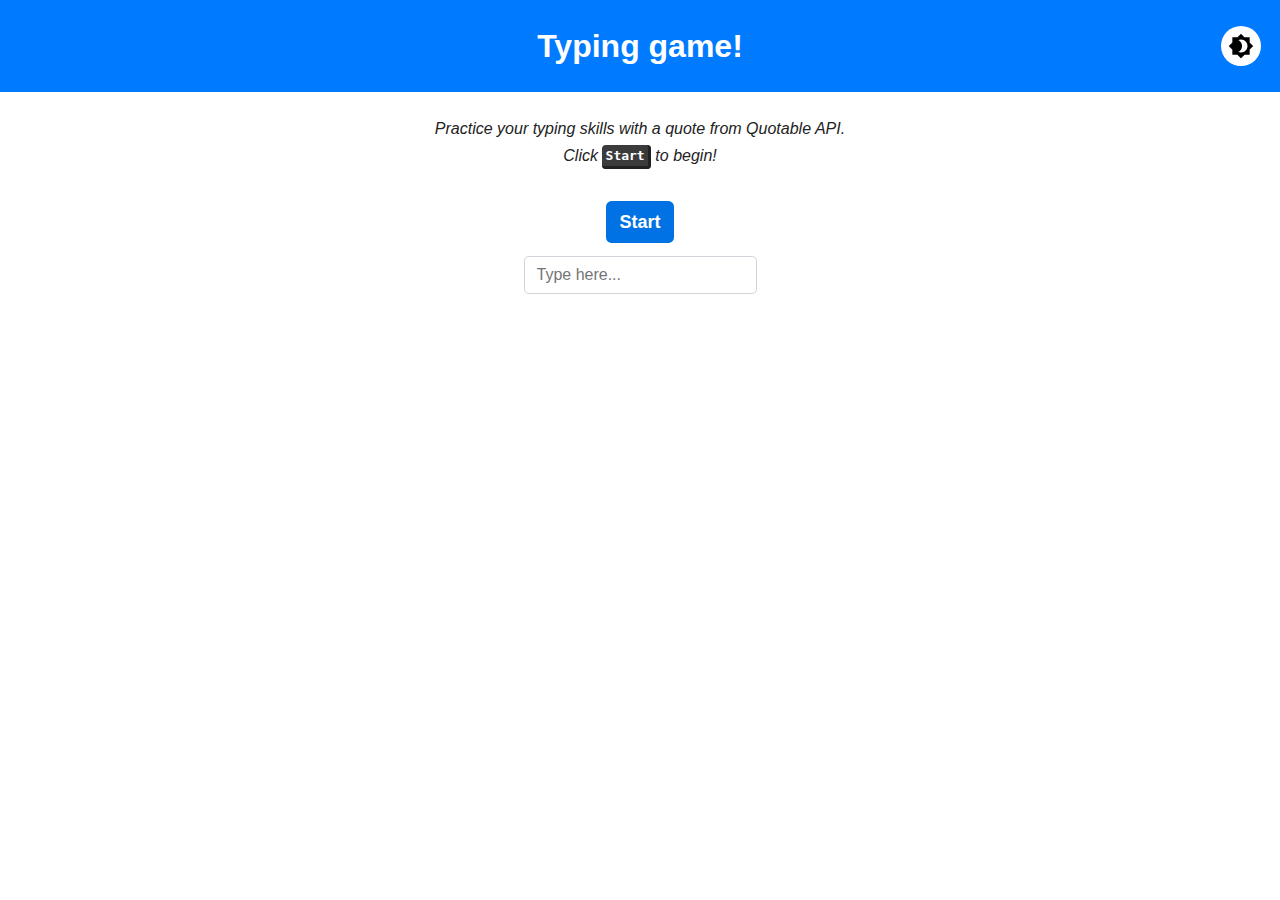
<file: index.html>
<!DOCTYPE html>

<html lang="en">
    <head>
        <meta charset="utf-8">
        <meta name="viewport" content="width=device-width, initial-scale=1.0">
        <meta name="description" content="A typing website to improve your typing skills on both Mobile and Desktop devices. Start learning today with the beautiful UI. Find out more!">
        <title>Typing game</title>
        <script src="https://code.jquery.com/jquery-3.6.0.min.js" integrity="sha256-/xUj+3OJU5yExlq6GSYGSHk7tPXikynS7ogEvDej/m4=" crossorigin="anonymous"></script>
        
        <!-- Font -->
        <link rel="preconnect" href="https://fonts.googleapis.com">
        <link rel="preconnect" href="https://fonts.gstatic.com" crossorigin>
        <link href="https://fonts.googleapis.com/css2?family=Zilla+Slab:wght@500&display=swap" rel="stylesheet">
        
        <link rel="stylesheet" href="style.css">
    </head>
    
    <body class="light-theme">
        <header class="container">
            <h1>
                Typing game!
            </h1>
            <button class="switcher" id="theme-switcher" type="button" aria-label="light or dark theme switcher">
                <svg xmlns="http://www.w3.org/2000/svg" viewBox="0 0 24 24" width="24" height="24" preserveAspectRatio="xMidYMid meet" style="width: 100%; height: 100%; transform: translate3d(0px, 0px, 0px);">
                    <defs>
                        <clipPath id="__lottie_element_182">
                            <rect width="24" height="24" x="0" y="0"></rect>
                        </clipPath>
                    </defs>
                    <g clip-path="url(#__lottie_element_182)">
                        <g transform="matrix(1.5,0,0,1.5,7,12)" opacity="1" style="display: block;">
                            <g opacity="1" transform="matrix(1,0,0,1,0,0)">
                                <path fill="#000" fill-opacity="1" d=" M0,-4 C-2.2100000381469727,-4 -1.2920000553131104,-2.2100000381469727 -1.2920000553131104,0 C-1.2920000553131104,2.2100000381469727 -2.2100000381469727,4 0,4 C2.2100000381469727,4 4,2.2100000381469727 4,0 C4,-2.2100000381469727 2.2100000381469727,-4 0,-4z"></path>
                            </g>
                        </g>
                        <g transform="matrix(-1,0,0,-1,12,12)" opacity="1" style="display: block;">
                            <g opacity="1" transform="matrix(1,0,0,1,0,0)">
                                <path fill="#000" fill-opacity="1" d=" M0,6 C-3.309999942779541,6 -6,3.309999942779541 -6,0 C-6,-3.309999942779541 -3.309999942779541,-6 0,-6 C3.309999942779541,-6 6,-3.309999942779541 6,0 C6,3.309999942779541 3.309999942779541,6 0,6z M8,-3.309999942779541 C8,-3.309999942779541 8,-8 8,-8 C8,-8 3.309999942779541,-8 3.309999942779541,-8 C3.309999942779541,-8 0,-11.3100004196167 0,-11.3100004196167 C0,-11.3100004196167 -3.309999942779541,-8 -3.309999942779541,-8 C-3.309999942779541,-8 -8,-8 -8,-8 C-8,-8 -8,-3.309999942779541 -8,-3.309999942779541 C-8,-3.309999942779541 -11.3100004196167,0 -11.3100004196167,0 C-11.3100004196167,0 -8,3.309999942779541 -8,3.309999942779541 C-8,3.309999942779541 -8,8 -8,8 C-8,8 -3.309999942779541,8 -3.309999942779541,8 C-3.309999942779541,8 0,11.3100004196167 0,11.3100004196167 C0,11.3100004196167 3.309999942779541,8 3.309999942779541,8 C3.309999942779541,8 8,8 8,8 C8,8 8,3.309999942779541 8,3.309999942779541 C8,3.309999942779541 11.3100004196167,0 11.3100004196167,0 C11.3100004196167,0 8,-3.309999942779541 8,-3.309999942779541z"></path>
                            </g>
                        </g>
                    </g>
                </svg>
            </button>
        </header>
        <main class="container">
            <div class="section">
                <p><em>Practice your typing skills with a quote from Quotable API. Click <kbd>Start</kbd> to begin!</em></p>
            </div>
            
            <div class="section">
                <!-- This will display our quote -->
                <p id="quote"></p>
                <p id="author"></p>
                
                <!-- This will display any status messages -->
                <div class="message" id="message"></div> 
                
                <button class="btn" id="startReset" aria-label="start or reset button">Start</button> <!-- To start the game -->
                <br>
                <input class="inp" type="text" aria-label="current word" id="typed-value" autocomplete="off" autocorrect="off" autocapitalize="none" placeholder="Type here..."/> <!-- The textbox for typing -->
            </div>
        </main>
        
        <script src="script.js" defer></script>
    </body>
</html>
</file>
<file: style.css>
:root {
    --blue: #007bff;
    --indigo: #6610f2;
    --purple: #6f42c1;
    --pink: #e83e8c;
    --red: #dc3545;
    --darkred: #c21728;
    --orange: #fd7e14;
    --yellow: #ffc107;
    --green: #28a745;
    --darkgreen: #04661b;
    --teal: #20c997;
    --cyan: #17a2b8;
    --white: #fff;
    --gray: #6c757d;
    --primary: #0072e4;
    --secondary: #6c757d;
    --success: #28a745;
    --info: #17a2b8;
    --warning: #ffc107;
    --danger: #dc3545;
    --light: #f8f9fa;
    --dark: #343a40;
    --extdark: #222222;
    --kdbdark: #3b3b3b;
    --bgdark: #1e1e1e;
}

.light-theme {
    /* for header */
    --hbg: var(--blue);
    --hfontcolor: var(--white);

    /* for main body */
    --bg: var(--white);                 /* background color of body */
    --fontcolor: var(--extdark);        /* font color of normal body el */

    /* for kbd */
    --kbdbdr: var(--extdark);   /* kbd border */
    --kbdbg: var(--kdbdark);    /* kbd background */
    --kbdfont: var(--white);    /* kbd font color */

    /* for button */
    --btnbg: var(--primary);
    --btnfont: var(--white);
    
    /* button hover */
    --btnactbg: #005fbe;
    --btnactbdr: #5454d8;
    --btnshw: #468bd6;

    /* for typed value input */
    --inpfont: var(--dark);     /* input font */
    --inpbg: var(--white);      /* input background */
    --inpbdr: #ced4da;
    /* input focused */
    --inpfbdr: #6ca1d3;       /* border of focused input */
    --inpfshw: #4dd2d6;
    /* wrong input */
    --wginpbdr: var(--red);
    --wginpshw: #c43947;

    /* highlight text */
    --hlbg: var(--yellow);
    --hlfont: black;

    /* highlight incorrect words */
    --hlincbg: var(--red);
    --hlincfont: var(--white);

    /* primary class */
    --primfont: var(--dark);
    --primbg: #ebf6f6;
    --primbdr: #72e3e7;
    --primshw: #4dd2d6;

    /* warning class */
    --warnfont: var(--red);
    --warnbg: #fff8dd;
    --warnbdr: #e9cf83;
    --warnshw: #f1d98f;

    /* switcher button */
    --switcherbg: var(--bg);
    --switchershw: var(--light);
}

.dark-theme {
    /* for header */
    --hbg: var(--yellow);
    --hfontcolor: var(--extdark);

    /* for main body */
    --bg: var(--bgdark);         /* background color of body */
    --fontcolor: var(--white);       /* font color of normal body el */

    /* for kbd */
    --kbdbdr: #979393;   /* kbd border */
    --kbdbg: #d4cbcb;    /* kbd background */
    --kbdfont: black;    /* kbd font color */

    /* for button */
    --btnbg: var(--yellow);
    --btnfont: var(--extdark);
    /* button hover */
    --btnactbg: #e7b316;
    --btnactbdr: #e0a606;
    --btnshw: #face54;
    
    /* for typed value input */
    --inpfont: var(--light);     /* input font */
    --inpbg: var(--extdark);      /* input background */
    --inpbdr: var(--dark);
    /* input focused */
    --inpfbdr: #a2b97c;       /* border of focused input */
    --inpfshw: #a7b17b;
    /* wrong input */
    --wginpbdr: #d61f31;
    --wginpshw: #eb0836;

    /* highlighted text */
    --hlbg: var(--darkgreen);
    --hlfont: var(--white);

    /* highlight incorrect words */
    --hlincbg: var(--darkred);
    --hlincfont: var(--white);

    /* primary class */
    --primfont: var(--white);
    --primbg: #26252b;
    --primbdr: #478ddd;

    /* warning class */
    --warnfont: #f8baba;
    --warnbg: #2c2a2a;
    --warnbdr: #e7c04b;

    /* switcher button */
    --switcherbg: var(--bg);
    --switchershw: var(--dark);
}

* {
    box-sizing: border-box;
}

input:focus,
select:focus,
textarea:focus,
button:focus {
    outline: none;
}

body {
    margin: 0;
    font-family: Arial, Helvetica, sans-serif;
    line-height: 1.7rem;
    background-color: var(--bg);
    color: var(--fontcolor);
}

header {
    background-color: var(--hbg);
    color: var(--hfontcolor);
    font-family: 'Segoe UI', Tahoma, Geneva, Verdana, sans-serif;
    text-align: center;
    padding: 0.7rem;
}


main.container {
    padding: 1rem;
    width: 80%;
    margin: auto;
}

div.section {
    margin: auto;
    max-width: 417px;
    text-align: center;
}

kbd {
    border-right: solid var(--kbdbdr) 3px;
    border-bottom: solid var(--kbdbdr) 3px;
    background-color: var(--kbdbg);
    color: var(--kbdfont);
    border-radius: 0.25rem;
    padding: 0.2rem;
    font-weight: bold;
    font-style: normal;
    vertical-align: top;
}

button.btn {
    margin: 0.8rem;
    background-color: var(--btnbg);
    font-size: large;
    padding: 0.4rem 0.6rem;
    border: 4px solid transparent;
    border-radius: 0.35rem;
    color: var(--btnfont);
    font-weight: bold;
    vertical-align: middle;
    transition: background-color .15s ease-in-out, box-shadow .15s ease-in-out, border .1s ease-in;
    transition-delay: 0s, 0s, 0s;
}

button.btn:hover, button.btn:active {
    box-shadow: 0px 0px 5px var(--btnshw);
}

button.btn:active {
    background-color: var(--btnactbg);
    border: 4px solid var(--btnactbdr);
}

button.switcher {
    position: absolute;
    top: 1.6rem;
    right: 1.2rem;
    width: 3em;
    height: 3em;
    border-radius: 50%;
    border: 1px solid transparent;
    background-color: var(--switcherbg);
    transition: background-color .15s ease-out, box-shadow .15s ease-in;
}

button.switcher:hover, button.switcher:active {
    box-shadow: 0px 0px 5px var(--switchershw);
}

div.heading {
    margin-left: auto;
    margin-right: auto;
    width: 60%;
    max-width: 550px;
}

.inp {
    padding: 0.375rem 0.75rem;
    font-size: 1rem;
    line-height: 1.5;
    color: var(--inpfont);
    background-color: var(--inpbg);
    background-clip: padding-box;
    border: 1.5px solid var(--inpbdr);
    border-radius: 0.3rem;
    overflow: visible;
    transition: border-color .15s ease-in-out, box-shadow .15s ease-in-out, color .02s ease-in;
    transition-property: border-color, box-shadow, color;
    transition-duration: 0.15s, 0.15s;
    transition-delay: 0s, 0s;
}

.inp:focus {
    border: 1.5px solid var(--inpfbdr);
    box-shadow: 0px 0px 5px 1px var(--inpfshw);
}

.wrong-inp {
    box-shadow: 0px 0px 0px 1px var(--wginpshw);
    border: 1.5px solid var(--wginpbdr);
}

.wrong-inp:focus {
    border: 1.5px solid var(--wginpbdr);
    box-shadow: 0px 0px 6px 2px var(--wginpshw);
}

p {
    margin-block-start: 0.4em;
    margin-block-end: 0.4em;
}

#quote {
    font-family: 'Zilla Slab', serif;
    font-size: larger;
    letter-spacing: .04rem;
    line-height: 1.3;
    margin-block-start: 1em;
    margin-block-end: 0.2em;
}

#author {
    font-family: "Lato", "Helvetica Neue", "Helvetica", sans-serif;
    font-size: large;
    font-style: italic;
    margin-block-start: 0;
    margin-block-end: 0.2em;
    letter-spacing: .04rem;
    text-align: right;
    line-height: 1.3;
}

.message {
    padding: 0.45rem 1.25rem;
    text-align: left;
    display: none;
    margin-top: 0.5em;
    margin-bottom: 0.5em;
    border: 2px solid transparent;
    border-radius: 0.35rem;
    transition: box-shadow .15s ease-in-out;
    transition-property: box-shadow;
    transition-delay: 0s, 0s;
}

.warning {
    color: var(--warnfont);
    background-color: var(--warnbg);
    border-color: var(--warnbdr);
}

.warning:hover {
    box-shadow: 0px 0px 6px var(--warnshw);
}

.primary {
    color: var(--primfont);
    background-color: var(--primbg);
    border-color: var(--primbdr);
}

.primary:hover {
    box-shadow: 0px 0px 6px var(--primshw);
}

.highlight {
    background-color: var(--hlbg);
    color: var(--hlfont);
}

.highlight-inc {
    background-color: var(--hlincbg);
    color: var(--hlincfont)
}
</file>
